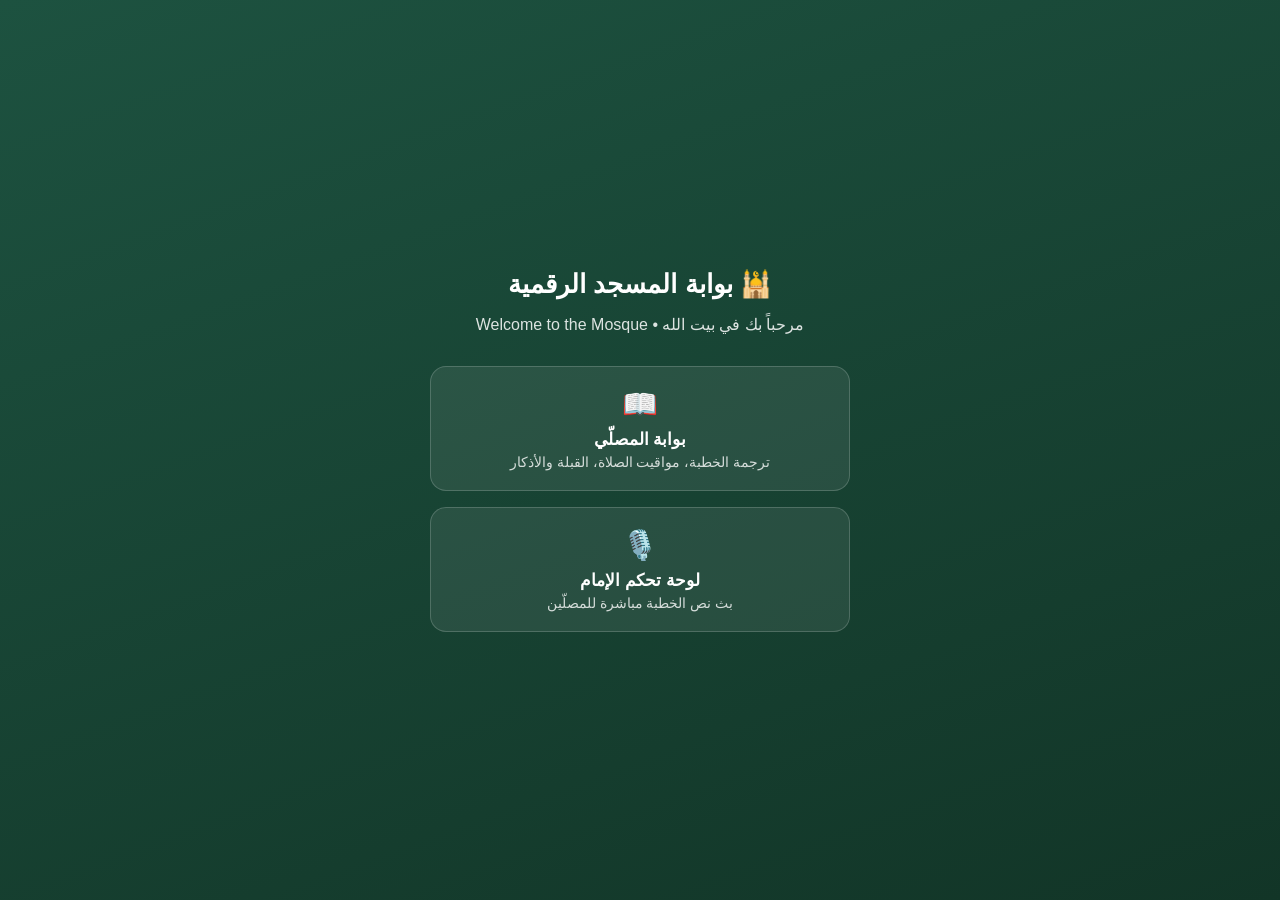
<file: index.html>
<!DOCTYPE html>
  <html lang="ar" dir="rtl">
  <head>
  <meta charset="UTF-8">
  <meta name="viewport" content="width=device-width, initial-scale=1.0, viewport-fit=cover">
  <title>بوابة المسجد الرقمية | Mosque App</title>
<meta name="theme-color" content="#1d5240">
  <link rel="manifest" href="./manifest.json">
  <link rel="icon" href="./icons/icon-192.png">
  <style>
  * { box-sizing: border-box; }
body {
  margin: 0;
min-height: 100vh;
display: flex;
align-items: center;
justify-content: center;
font-family: 'Cairo', Tahoma, Arial, sans-serif;
background: linear-gradient(160deg, #1d5240, #123527);
color: #fff;
padding: 24px;
}
.wrap {
  max-width: 420px;
width: 100%;
text-align: center;
}
h1 {
  font-size: 1.6rem;
margin-bottom: 8px;
}
p.sub {
opacity: 0.85;
margin-bottom: 32px;
}
.card {
  display: block;
background: rgba(255,255,255,0.08);
border: 1px solid rgba(255,255,255,0.18);
border-radius: 16px;
padding: 20px;
margin-bottom: 16px;
text-decoration: none;
color: #fff;
transition: background 0.2s ease;
}
.card:hover, .card:active {
  background: rgba(255,255,255,0.18);
}
.card .icon { font-size: 1.8rem; display:block; margin-bottom: 8px; }
.card .title { font-weight: 700; font-size: 1.05rem; display:block; margin-bottom: 4px; }
.card .desc { font-size: 0.85rem; opacity: 0.8; display:block; }
</style>
  </head>
  <body>
  <div class="wrap">
  <h1>🕌 بوابة المسجد الرقمية</h1>
  <p class="sub">مرحباً بك في بيت الله • Welcome to the Mosque</p>

  <a class="card" href="./musalli.html">
  <span class="icon">📖</span>
  <span class="title">بوابة المصلّي</span>
  <span class="desc">ترجمة الخطبة، مواقيت الصلاة، القبلة والأذكار</span>
  </a>

  <a class="card" href="./imam.html">
  <span class="icon">🎙️</span>
  <span class="title">لوحة تحكم الإمام</span>
  <span class="desc">بث نص الخطبة مباشرة للمصلّين</span>
  </a>
  </div>
  </body>
  </html>
</file>
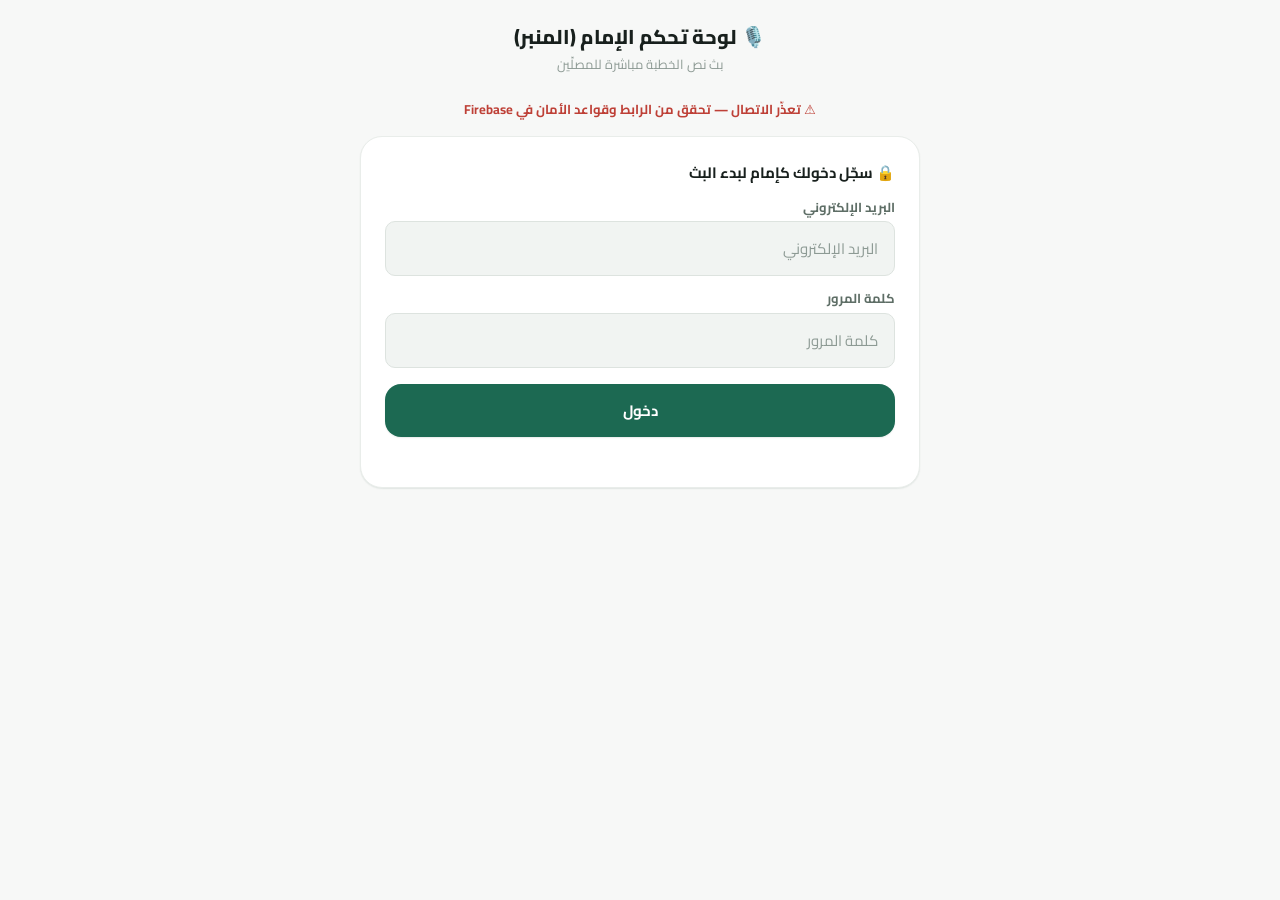
<file: imam.html>
<!DOCTYPE html>
<html lang="ar" dir="rtl">
<head>
    <meta charset="UTF-8">
    <meta name="viewport" content="width=device-width, initial-scale=1.0, viewport-fit=cover">
    <title>لوحة تحكم الإمام</title>
    <meta name="theme-color" content="#1d5240">
    <link rel="icon" href="./icons/icon-192.png">

    <link rel="preconnect" href="https://fonts.googleapis.com">
    <link rel="preconnect" href="https://fonts.gstatic.com" crossorigin>
    <link href="https://fonts.googleapis.com/css2?family=Cairo:wght@400;600;700;800&family=Manrope:wght@500;700;800&display=swap" rel="stylesheet">

    <link rel="stylesheet" href="./css/tokens.css">
    <link rel="stylesheet" href="./css/base.css">
    <link rel="stylesheet" href="./css/components.css">
    <link rel="stylesheet" href="./css/imam.css">
</head>
<body>
    <div class="imam-shell">
        <div class="imam-header">
            <h1>🎙️ لوحة تحكم الإمام (المنبر)</h1>
            <p>بث نص الخطبة مباشرة للمصلّين</p>
        </div>

        <div id="fb-status">جارٍ التحقق من الاتصال...</div>
        <div id="session-banner" role="alert"></div>

        <!-- ===== شاشة الدخول — لا يظهر أي عنصر تحكم في البث قبل تسجيل الدخول ===== -->
        <section class="card card-pad" id="login-gate">
            <p><strong>🔒 سجّل دخولك كإمام لبدء البث</strong></p>
            <label class="field-label" for="login-email">البريد الإلكتروني</label>
            <input type="email" id="login-email" class="input" placeholder="البريد الإلكتروني" autocomplete="username">
            <label class="field-label" for="login-password">كلمة المرور</label>
            <input type="password" id="login-password" class="input" placeholder="كلمة المرور" autocomplete="current-password">
            <button class="btn btn-primary btn-block" style="margin-top: var(--space-sm);" onclick="signIn()" id="login-btn">دخول</button>
            <div id="login-status"></div>
        </section>

        <!-- ===== عناصر التحكم — تظهر فقط بعد نجاح تسجيل الدخول ===== -->
        <section class="card card-pad" id="app-controls" style="display:none;">
            <p class="publish-hint">الخيار 1: اكتب النص العربي واضغط نشر</p>
            <label class="visually-hidden" for="admin-input">نص الخطبة</label>
            <textarea id="admin-input" class="textarea" placeholder="اكتب نص الخطبة هنا... مثلاً: اتقوا الله عباد الله"></textarea>
            <button class="btn btn-primary btn-block" onclick="publishText()">📢 نشر وتحديث النص عند المصلين</button>

            <hr class="imam-divider">

            <p class="publish-hint">الخيار 2: التحدث المباشر الفوري (الذكاء الاصطناعي)</p>
            <button id="voice-btn" class="btn btn-voice btn-block" onclick="toggleVoice()">🎙️ تشغيل الميكروفون والبث الفوري</button>
            <div id="live-arabic" class="live-box">الميكروفون مغلق حالياً...</div>

            <button class="btn btn-secondary btn-block" onclick="signOutImam()" style="margin-top:var(--space-md);">🚪 تسجيل الخروج</button>
        </section>
    </div>

    <script src="./js/imam-auth.js"></script>
    <script src="./js/imam-app.js"></script>
</body>
</html>
</file>
<file: css/tokens.css>
/* ============================================================================
   بوابة المسجد — نظام التصميم (Design Tokens)
   ============================================================================
   كل قيمة لونية أو مسافة أو نصف قطر في التطبيق تُشتق من هنا. لا تكتب ألوانًا
   أو مسافات مباشرة في أي ملف CSS آخر — أضف رمزًا (token) جديدًا هنا لو احتجت.

   الثيمات الثلاثة:
   - :root                              → الفاتح (الافتراضي، وأيضًا ما يُعرض حين
                                            يختار المستخدم "تلقائي" ويكون نظامه فاتحًا)
   - @media (prefers-color-scheme:dark) → يطبَّق تلقائيًا حين يكون نظام الجهاز
                                            داكنًا و لم يفرض المستخدم اختيارًا صريحًا
   - [data-theme="dark"] / [data-theme="light"] → اختيار المستخدم الصريح من
                                            الإعدادات، يتغلّب دائمًا على نظام الجهاز
   ============================================================================ */

:root {
  /* ---------- اللون: الهوية (أخضر زمردي هادئ — عمارة إسلامية، لا أزرق SaaS عام) ---------- */
  --color-primary-h: 162;
  --color-primary: hsl(var(--color-primary-h) 58% 26%);
  --color-primary-strong: hsl(var(--color-primary-h) 62% 20%);
  --color-primary-soft: hsl(var(--color-primary-h) 46% 94%);
  --color-primary-on: #ffffff;

  /* لمسة ذهبية/نحاسية هادئة — لعناصر القرآن فقط، ليست لونًا عامًا للواجهة */
  --color-gold: hsl(38 46% 42%);
  --color-gold-soft: hsl(38 55% 95%);

  /* لون الحديث — أخضر مموّه من نفس عائلة الهوية، لا أزرق منفصل تعسفي */
  --color-hadith: hsl(174 24% 38%);
  --color-hadith-soft: hsl(174 24% 94%);

  /* ---------- المحايدات: رمادي بميل طفيف نحو الأخضر (مُختار، لا افتراضي) ---------- */
  --color-bg: hsl(140 8% 97%);
  --color-surface: #ffffff;
  --color-surface-2: hsl(140 10% 95%);
  --color-surface-raised: #ffffff;
  --color-border: hsl(140 10% 88%);
  --color-border-soft: hsl(140 10% 92%);
  --color-text: hsl(160 14% 11%);
  --color-text-muted: hsl(150 8% 40%);
  --color-text-faint: hsl(150 6% 58%);

  /* ---------- ألوان الحالة (دلالية — منفصلة عن لون الهوية) ---------- */
  --color-success: hsl(150 45% 32%);
  --color-success-soft: hsl(150 45% 94%);
  --color-warning: hsl(38 68% 40%);
  --color-warning-soft: hsl(38 70% 94%);
  --color-danger: hsl(4 55% 48%);
  --color-danger-soft: hsl(4 60% 95%);
  --color-live: hsl(150 55% 34%);

  /* ---------- الظل: بميل لوني خفيف نحو الهوية، لا أسود خالص ---------- */
  --shadow-color: 160 30% 20%;
  --shadow-sm: 0 1px 2px hsl(var(--shadow-color) / 0.06), 0 1px 1px hsl(var(--shadow-color) / 0.04);
  --shadow-md: 0 6px 20px hsl(var(--shadow-color) / 0.08), 0 2px 6px hsl(var(--shadow-color) / 0.05);
  --shadow-lg: 0 16px 40px hsl(var(--shadow-color) / 0.14), 0 4px 12px hsl(var(--shadow-color) / 0.06);

  /* ---------- الخطوط ---------- */
  --font-ui: 'Cairo', 'Manrope', system-ui, -apple-system, sans-serif;
  --font-latin: 'Manrope', 'Cairo', system-ui, sans-serif;
  --font-quran: 'Amiri Quran', 'Amiri', 'Traditional Arabic', serif;
  --font-hadith: 'Amiri', 'Traditional Arabic', serif;

  /* سلّم الحجم — mobile-first، القاعدة 16px */
  --text-xs: 0.75rem;    /* 12px */
  --text-sm: 0.8125rem;  /* 13px */
  --text-base: 0.9375rem;/* 15px */
  --text-md: 1.0625rem;  /* 17px */
  --text-lg: 1.25rem;    /* 20px */
  --text-xl: 1.5rem;     /* 24px */
  --text-2xl: 1.875rem;  /* 30px */
  --text-3xl: 2.25rem;   /* 36px */

  /* حجم نص الخطبة والترجمة — يتحكم فيه المستخدم من الإعدادات (مضاعِف) */
  --sermon-scale: 1;
  --sermon-text-size: calc(1.375rem * var(--sermon-scale));
  --translation-text-size: calc(1.0625rem * var(--sermon-scale));

  /* ---------- المسافات ---------- */
  --space-3xs: 0.25rem;  /* 4px */
  --space-2xs: 0.5rem;   /* 8px */
  --space-xs: 0.75rem;   /* 12px */
  --space-sm: 1rem;      /* 16px */
  --space-md: 1.5rem;    /* 24px */
  --space-lg: 2rem;      /* 32px */
  --space-xl: 3rem;      /* 48px */
  --space-2xl: 4rem;     /* 64px */

  /* ---------- نصف القطر ---------- */
  --radius-sm: 10px;
  --radius-md: 16px;
  --radius-lg: 22px;
  --radius-full: 999px;

  /* ---------- الحركة ---------- */
  --ease-standard: cubic-bezier(0.2, 0.8, 0.2, 1);
  --duration-fast: 120ms;
  --duration-base: 220ms;
  --duration-slow: 400ms;

  /* ---------- طبقات z-index موحّدة ---------- */
  --z-nav: 500;
  --z-overlay: 800;
  --z-toast: 900;

  color-scheme: light;
}

/* ============================================================================
   الوضع الداكن — يتبع نظام الجهاز تلقائيًا ما لم يفرض المستخدم اختيارًا صريحًا
   ============================================================================ */
@media (prefers-color-scheme: dark) {
  :root:not([data-theme="light"]) {
    --color-primary: hsl(var(--color-primary-h) 42% 52%);
    --color-primary-strong: hsl(var(--color-primary-h) 48% 62%);
    --color-primary-soft: hsl(var(--color-primary-h) 30% 18%);
    --color-primary-on: #06120e;

    --color-gold: hsl(38 55% 62%);
    --color-gold-soft: hsl(38 35% 16%);

    --color-hadith: hsl(174 30% 62%);
    --color-hadith-soft: hsl(174 22% 16%);

    /* ليس أسود خالصًا — يبقى النص العربي وعلامات التشكيل مقروءة بلا وهج مبالغ فيه */
    --color-bg: hsl(160 14% 7%);
    --color-surface: hsl(160 13% 10%);
    --color-surface-2: hsl(160 12% 13%);
    --color-surface-raised: hsl(160 12% 14%);
    --color-border: hsl(160 10% 20%);
    --color-border-soft: hsl(160 10% 16%);
    --color-text: hsl(140 18% 94%);
    --color-text-muted: hsl(140 8% 68%);
    --color-text-faint: hsl(140 6% 48%);

    --color-success: hsl(150 40% 55%);
    --color-success-soft: hsl(150 30% 16%);
    --color-warning: hsl(38 60% 58%);
    --color-warning-soft: hsl(38 40% 16%);
    --color-danger: hsl(4 65% 62%);
    --color-danger-soft: hsl(4 40% 16%);
    --color-live: hsl(150 55% 52%);

    --shadow-color: 160 60% 2%;
    --shadow-sm: 0 1px 2px hsl(var(--shadow-color) / 0.35);
    --shadow-md: 0 8px 24px hsl(var(--shadow-color) / 0.45);
    --shadow-lg: 0 20px 48px hsl(var(--shadow-color) / 0.55);

    color-scheme: dark;
  }
}

/* اختيار المستخدم الصريح "داكن" من الإعدادات — يتغلّب في الاتجاهين على نظام الجهاز */
:root[data-theme="dark"] {
  --color-primary: hsl(var(--color-primary-h) 42% 52%);
  --color-primary-strong: hsl(var(--color-primary-h) 48% 62%);
  --color-primary-soft: hsl(var(--color-primary-h) 30% 18%);
  --color-primary-on: #06120e;

  --color-gold: hsl(38 55% 62%);
  --color-gold-soft: hsl(38 35% 16%);

  --color-hadith: hsl(174 30% 62%);
  --color-hadith-soft: hsl(174 22% 16%);

  --color-bg: hsl(160 14% 7%);
  --color-surface: hsl(160 13% 10%);
  --color-surface-2: hsl(160 12% 13%);
  --color-surface-raised: hsl(160 12% 14%);
  --color-border: hsl(160 10% 20%);
  --color-border-soft: hsl(160 10% 16%);
  --color-text: hsl(140 18% 94%);
  --color-text-muted: hsl(140 8% 68%);
  --color-text-faint: hsl(140 6% 48%);

  --color-success: hsl(150 40% 55%);
  --color-success-soft: hsl(150 30% 16%);
  --color-warning: hsl(38 60% 58%);
  --color-warning-soft: hsl(38 40% 16%);
  --color-danger: hsl(4 65% 62%);
  --color-danger-soft: hsl(4 40% 16%);
  --color-live: hsl(150 55% 52%);

  --shadow-color: 160 60% 2%;
  --shadow-sm: 0 1px 2px hsl(var(--shadow-color) / 0.35);
  --shadow-md: 0 8px 24px hsl(var(--shadow-color) / 0.45);
  --shadow-lg: 0 20px 48px hsl(var(--shadow-color) / 0.55);

  color-scheme: dark;
}
</file>
<file: css/base.css>
/* ============================================================================
   بوابة المسجد — الأساسيات (Reset + Typography + RTL + Accessibility)
   ============================================================================ */

*, *::before, *::after { box-sizing: border-box; }
* { margin: 0; padding: 0; }

html {
  -webkit-text-size-adjust: 100%;
  text-size-adjust: 100%;
}

body {
  background: var(--color-bg);
  color: var(--color-text);
  font-family: var(--font-ui);
  font-size: var(--text-base);
  line-height: 1.6;
  -webkit-font-smoothing: antialiased;
  transition: background-color var(--duration-base) var(--ease-standard), color var(--duration-base) var(--ease-standard);
}

/* الأرقام اللاتينية (المواقيت، العدّاد، الدرجات) بخط لاتيني مخصص وبعرض ثابت لتفادي "قفز" الأرقام */
.num, .tabular, [dir="ltr"] {
  font-variant-numeric: tabular-nums;
}

h1, h2, h3, h4, h5, h6 {
  font-family: var(--font-ui);
  font-weight: 800;
  line-height: 1.3;
  text-wrap: balance;
}

button, input, select, textarea {
  font-family: inherit;
  font-size: inherit;
  color: inherit;
}

button {
  cursor: pointer;
  background: none;
  border: none;
}
button:disabled { cursor: not-allowed; opacity: 0.6; }

a { color: inherit; }

img, svg { display: block; max-width: 100%; }

ul, ol { list-style: none; }

/* ---------- RTL كخاصية أولى — خصائص منطقية بدل left/right المُقفَلة ---------- */
[dir="rtl"], [dir="ltr"] { unicode-bidi: isolate; }

/* عناصر تُعرَض دائمًا LTR بصريًا (أرقام الساعة، درجة القبلة) حتى داخل صفحة RTL */
.force-ltr { direction: ltr; unicode-bidi: isolate; }

/* ---------- حالة التركيز — مرئية دائمًا لدعم لوحة المفاتيح، بدون كسر التصميم ---------- */
:focus { outline: none; }
:focus-visible {
  outline: 2.5px solid var(--color-primary);
  outline-offset: 2px;
  border-radius: var(--radius-sm);
}
/* على الأزرار الدائرية بالكامل يحتاج الـ outline نصف قطر أكبر ليطابق الشكل */
.btn-icon:focus-visible, .nav-item:focus-visible, .fab:focus-visible {
  outline-offset: 3px;
}

/* ---------- حركة مخفَّضة — نحترم تفضيل النظام دائمًا ---------- */
@media (prefers-reduced-motion: reduce) {
  *, *::before, *::after {
    animation-duration: 0.001ms !important;
    animation-iteration-count: 1 !important;
    transition-duration: 0.001ms !important;
    scroll-behavior: auto !important;
  }
}
/* تفضيل صريح من إعدادات التطبيق نفسه (مستقل عن تفضيل نظام التشغيل) */
[data-reduce-motion="true"] *, [data-reduce-motion="true"] *::before, [data-reduce-motion="true"] *::after {
  animation-duration: 0.001ms !important;
  transition-duration: 0.001ms !important;
}

/* ---------- أهداف لمس كافية — 44px على الأقل لأي عنصر تفاعلي ---------- */
button, .tappable, .nav-item, .tool-btn, a.tappable {
  min-height: 44px;
}

/* ---------- شريط تمرير هادئ (يبقى نافعًا على سطح المكتب، محايد على الجوال) ---------- */
::-webkit-scrollbar { width: 8px; height: 8px; }
::-webkit-scrollbar-track { background: transparent; }
::-webkit-scrollbar-thumb { background: var(--color-border); border-radius: var(--radius-full); }
::-webkit-scrollbar-thumb:hover { background: var(--color-text-faint); }

/* ---------- فئة "مخفي بصريًا لكن متاح لقارئ الشاشة" ---------- */
.visually-hidden {
  position: absolute !important;
  width: 1px; height: 1px;
  padding: 0; margin: -1px;
  overflow: hidden;
  clip: rect(0, 0, 0, 0);
  white-space: nowrap;
  border: 0;
}

/* ---------- تخطي إلى المحتوى — أول عنصر قابل للتركيز في الصفحة ---------- */
.skip-link {
  position: fixed;
  top: -100px;
  inset-inline-start: var(--space-sm);
  z-index: var(--z-toast);
  background: var(--color-primary);
  color: var(--color-primary-on);
  padding: var(--space-2xs) var(--space-sm);
  border-radius: var(--radius-sm);
  font-weight: 700;
  transition: top var(--duration-fast) var(--ease-standard);
}
.skip-link:focus { top: var(--space-sm); }
</file>
<file: css/components.css>
/* ============================================================================
   بوابة المسجد — مكوّنات الواجهة المشتركة
   ============================================================================ */

/* ---------- الأزرار ---------- */
.btn {
  display: inline-flex;
  align-items: center;
  justify-content: center;
  gap: var(--space-2xs);
  padding: var(--space-xs) var(--space-md);
  border-radius: var(--radius-md);
  font-weight: 700;
  font-size: var(--text-base);
  transition: transform var(--duration-fast) var(--ease-standard), background-color var(--duration-fast) var(--ease-standard), box-shadow var(--duration-fast) var(--ease-standard);
  white-space: nowrap;
}
.btn:active { transform: scale(0.97); }

.btn-primary { background: var(--color-primary); color: var(--color-primary-on); box-shadow: var(--shadow-sm); }
.btn-primary:hover { box-shadow: var(--shadow-md); }
.btn-secondary { background: var(--color-surface-2); color: var(--color-text); border: 1px solid var(--color-border); }
.btn-ghost { background: transparent; color: var(--color-primary); }
.btn-danger { background: var(--color-danger); color: #fff; }
.btn-block { width: 100%; }
.btn-sm { padding: var(--space-3xs) var(--space-sm); font-size: var(--text-sm); min-height: 36px; }

.btn-icon {
  display: inline-flex; align-items: center; justify-content: center;
  width: 40px; height: 40px;
  border-radius: var(--radius-full);
  background: var(--color-surface-2);
  color: var(--color-text);
  font-size: var(--text-md);
}
.btn-icon:active { transform: scale(0.94); }
.btn-icon[aria-pressed="true"] { background: var(--color-primary-soft); color: var(--color-primary); }

/* ---------- الإدخالات ---------- */
.field-label {
  display: block;
  font-size: var(--text-sm);
  font-weight: 700;
  color: var(--color-text-muted);
  margin-bottom: var(--space-3xs);
}
.input, .select, textarea.textarea {
  width: 100%;
  background: var(--color-surface-2);
  border: 1.5px solid var(--color-border);
  border-radius: var(--radius-sm);
  padding: var(--space-xs) var(--space-sm);
  font-size: var(--text-base);
  color: var(--color-text);
  transition: border-color var(--duration-fast) var(--ease-standard), background-color var(--duration-fast) var(--ease-standard);
}
.input:focus, .select:focus, textarea.textarea:focus {
  border-color: var(--color-primary);
  background: var(--color-surface);
}
.input::placeholder, textarea.textarea::placeholder { color: var(--color-text-faint); }
textarea.textarea { resize: vertical; min-height: 100px; }

/* ---------- البطاقات ---------- */
.card {
  background: var(--color-surface);
  border: 1px solid var(--color-border-soft);
  border-radius: var(--radius-lg);
  box-shadow: var(--shadow-sm);
}
.card-pad { padding: var(--space-md); }
.card-title {
  font-size: var(--text-sm);
  font-weight: 800;
  color: var(--color-text-muted);
  display: flex; align-items: center; gap: var(--space-2xs);
  margin-bottom: var(--space-sm);
}

/* ---------- الشارات والحالة الدلالية (لا تعتمد على اللون وحده) ---------- */
.badge {
  display: inline-flex; align-items: center; gap: var(--space-3xs);
  font-size: var(--text-xs); font-weight: 700;
  padding: var(--space-3xs) var(--space-xs);
  border-radius: var(--radius-full);
  border: 1px solid transparent;
}
.badge-quran { background: var(--color-gold-soft); color: var(--color-gold); border-color: color-mix(in srgb, var(--color-gold) 30%, transparent); }
.badge-hadith { background: var(--color-hadith-soft); color: var(--color-hadith); border-color: color-mix(in srgb, var(--color-hadith) 30%, transparent); }
.badge-success { background: var(--color-success-soft); color: var(--color-success); }
.badge-warning { background: var(--color-warning-soft); color: var(--color-warning); }
.badge-danger { background: var(--color-danger-soft); color: var(--color-danger); }

/* نقطة حالة + نص — تُستخدم دائمًا معًا، أبدًا لون فقط */
.status-dot {
  display: flex; align-items: center; gap: var(--space-2xs);
  font-size: var(--text-sm); font-weight: 700;
}
.status-dot::before {
  content: ""; width: 9px; height: 9px; border-radius: 50%; flex-shrink: 0;
  background: currentColor;
}
.status-ok { color: var(--color-success); }
.status-warn { color: var(--color-warning); }
.status-error { color: var(--color-danger); }
.status-idle { color: var(--color-text-faint); }

.status-ok.pulsing::before, .status-live::before {
  animation: statusPulse 1.8s ease-in-out infinite;
}
@keyframes statusPulse {
  0%, 100% { opacity: 1; box-shadow: 0 0 0 0 currentColor; }
  50% { opacity: 0.55; }
}

/* ---------- شارة LIVE مخصّصة — واضحة، هادئة، بلا وميض عدواني ---------- */
.live-chip {
  display: inline-flex; align-items: center; gap: var(--space-3xs);
  background: var(--color-live);
  color: #fff;
  font-size: var(--text-xs);
  font-weight: 800;
  letter-spacing: 0.03em;
  padding: 5px 11px;
  border-radius: var(--radius-full);
}
.live-chip::before {
  content: ""; width: 7px; height: 7px; border-radius: 50%; background: #fff;
  animation: statusPulse 1.6s ease-in-out infinite;
}

/* ---------- التنقّل السفلي ---------- */
.bottom-nav {
  position: fixed; bottom: 0; inset-inline: 0;
  z-index: var(--z-nav);
  background: var(--color-surface);
  border-top: 1px solid var(--color-border-soft);
  padding: var(--space-2xs) var(--space-sm);
  padding-bottom: max(var(--space-2xs), env(safe-area-inset-bottom));
  display: flex;
  box-shadow: 0 -4px 20px hsl(var(--shadow-color) / 0.05);
}
.nav-item {
  flex: 1;
  display: flex; flex-direction: column; align-items: center; justify-content: center;
  gap: 3px;
  color: var(--color-text-faint);
  font-size: var(--text-xs);
  font-weight: 700;
  border-radius: var(--radius-sm);
  padding: var(--space-3xs) 0;
  transition: color var(--duration-fast) var(--ease-standard);
}
.nav-item .nav-icon { font-size: 20px; line-height: 1; }
.nav-item[aria-current="page"] { color: var(--color-primary); }

/* ---------- تنبيه/توست خفيف — لا يفرض نفسه، يظهر ويختفي بهدوء ---------- */
.toast-region {
  position: fixed;
  top: max(var(--space-sm), env(safe-area-inset-top));
  inset-inline: 0;
  display: flex; flex-direction: column; align-items: center; gap: var(--space-2xs);
  z-index: var(--z-toast);
  pointer-events: none;
  padding: 0 var(--space-sm);
}
.toast {
  pointer-events: auto;
  background: var(--color-surface-raised);
  color: var(--color-text);
  border: 1px solid var(--color-border);
  box-shadow: var(--shadow-md);
  border-radius: var(--radius-md);
  padding: var(--space-2xs) var(--space-sm);
  font-size: var(--text-sm);
  font-weight: 600;
  display: flex; align-items: center; gap: var(--space-2xs);
  max-width: 92vw;
  animation: toastIn var(--duration-base) var(--ease-standard);
}
@keyframes toastIn { from { opacity: 0; transform: translateY(-8px); } to { opacity: 1; transform: translateY(0); } }

/* ---------- حالة التحميل ---------- */
.spinner {
  width: 22px; height: 22px;
  border: 2.5px solid var(--color-border);
  border-top-color: var(--color-primary);
  border-radius: 50%;
  animation: spin 0.8s linear infinite;
}
@keyframes spin { to { transform: rotate(360deg); } }
.skeleton {
  background: linear-gradient(90deg, var(--color-surface-2) 25%, var(--color-border-soft) 37%, var(--color-surface-2) 63%);
  background-size: 400% 100%;
  animation: skeletonShine 1.6s ease-in-out infinite;
  border-radius: var(--radius-sm);
}
@keyframes skeletonShine { 0% { background-position: 100% 50%; } 100% { background-position: 0 50%; } }

/* ---------- حالة فارغة ---------- */
.empty-state {
  text-align: center;
  padding: var(--space-xl) var(--space-md);
  color: var(--color-text-faint);
}
.empty-state .empty-icon { font-size: 32px; margin-bottom: var(--space-xs); opacity: 0.7; }
.empty-state p { font-size: var(--text-sm); max-width: 32ch; margin-inline: auto; }

/* ---------- حالة خطأ ---------- */
.error-banner {
  display: flex; align-items: flex-start; gap: var(--space-2xs);
  background: var(--color-danger-soft);
  color: var(--color-danger);
  border: 1px solid color-mix(in srgb, var(--color-danger) 25%, transparent);
  border-radius: var(--radius-md);
  padding: var(--space-sm);
  font-size: var(--text-sm);
  font-weight: 600;
  line-height: 1.5;
}

/* ---------- زر عائم (اختياري لإجراء رئيسي) ---------- */
.fab {
  position: fixed;
  bottom: calc(76px + env(safe-area-inset-bottom));
  inset-inline-end: var(--space-sm);
  z-index: var(--z-nav);
  width: 56px; height: 56px;
  border-radius: 50%;
  background: var(--color-primary);
  color: var(--color-primary-on);
  display: flex; align-items: center; justify-content: center;
  font-size: 22px;
  box-shadow: var(--shadow-lg);
}

/* ---------- مفتاح تبديل (Switch) — للإعدادات ---------- */
.switch { position: relative; display: inline-flex; align-items: center; width: 46px; height: 27px; }
.switch input { position: absolute; opacity: 0; width: 100%; height: 100%; margin: 0; cursor: pointer; }
.switch .track {
  position: absolute; inset: 0;
  background: var(--color-border);
  border-radius: var(--radius-full);
  transition: background-color var(--duration-fast) var(--ease-standard);
}
.switch .thumb {
  position: absolute; top: 3px; inset-inline-start: 3px;
  width: 21px; height: 21px;
  background: #fff;
  border-radius: 50%;
  box-shadow: var(--shadow-sm);
  transition: inset-inline-start var(--duration-fast) var(--ease-standard);
}
.switch input:checked ~ .track { background: var(--color-primary); }
.switch input:checked ~ .thumb { inset-inline-start: 22px; }
.switch input:focus-visible ~ .track { outline: 2.5px solid var(--color-primary); outline-offset: 2px; }

/* ---------- مودال بسيط (ورقة سفلية على الجوال) ---------- */
.modal-overlay {
  position: fixed; inset: 0;
  background: hsl(160 20% 5% / 0.45);
  z-index: var(--z-overlay);
  display: flex; align-items: flex-end; justify-content: center;
  animation: fadeIn var(--duration-fast) var(--ease-standard);
}
@keyframes fadeIn { from { opacity: 0; } to { opacity: 1; } }
.modal-sheet {
  width: 100%; max-width: 560px;
  background: var(--color-surface-raised);
  border-radius: var(--radius-lg) var(--radius-lg) 0 0;
  padding: var(--space-md);
  padding-bottom: max(var(--space-md), env(safe-area-inset-bottom));
  box-shadow: var(--shadow-lg);
  max-height: 82vh;
  overflow-y: auto;
  animation: sheetUp var(--duration-base) var(--ease-standard);
}
@keyframes sheetUp { from { transform: translateY(24px); opacity: 0.6; } to { transform: translateY(0); opacity: 1; } }
@media (min-width: 640px) {
  .modal-overlay { align-items: center; }
  .modal-sheet { border-radius: var(--radius-lg); }
}

/* ---------- فاصل بصري خفيف ---------- */
.divider { height: 1px; background: var(--color-border-soft); border: none; margin: var(--space-sm) 0; }
</file>
<file: css/imam.css>
/* ============================================================================
   بوابة المسجد — لوحة تحكم الإمام (فوق tokens.css + base.css + components.css)
   ============================================================================ */

body { padding: var(--space-md) var(--space-sm) var(--space-xl); }

.imam-shell { max-width: 560px; margin: 0 auto; }

.imam-header { text-align: center; margin-bottom: var(--space-md); }
.imam-header h1 { font-size: var(--text-lg); margin-bottom: 4px; }
.imam-header p { font-size: var(--text-sm); color: var(--color-text-faint); }

#fb-status { text-align: center; font-size: var(--text-sm); font-weight: 700; margin-bottom: var(--space-sm); }

#session-banner {
  display: none;
  text-align: center;
  font-size: var(--text-sm);
  font-weight: 700;
  background: var(--color-danger-soft);
  color: var(--color-danger);
  border: 1px solid color-mix(in srgb, var(--color-danger) 25%, transparent);
  border-radius: var(--radius-md);
  padding: var(--space-xs);
  margin-bottom: var(--space-sm);
}

/* ---------- شاشة الدخول ---------- */
#login-gate .field-label { margin-top: var(--space-xs); }
#login-status { text-align: center; font-size: var(--text-sm); font-weight: 700; min-height: 18px; margin-top: var(--space-2xs); }

/* ---------- عناصر التحكم بعد الدخول ---------- */
.publish-hint { font-size: var(--text-sm); font-weight: 700; margin-bottom: var(--space-2xs); color: var(--color-text-muted); }

.btn-voice { background: var(--color-warning); color: #fff; }
.btn-voice.recording { background: var(--color-danger); animation: recPulse 1.6s infinite; }
@keyframes recPulse { 0%, 100% { opacity: 1; } 50% { opacity: 0.75; } }

.live-box {
  width: 100%;
  min-height: 56px;
  padding: var(--space-xs);
  background: var(--color-danger-soft);
  border: 1px solid color-mix(in srgb, var(--color-danger) 25%, transparent);
  border-radius: var(--radius-sm);
  font-size: var(--text-base);
  color: var(--color-danger);
  margin-top: var(--space-xs);
}

.imam-divider { margin: var(--space-md) 0; }
</file>
